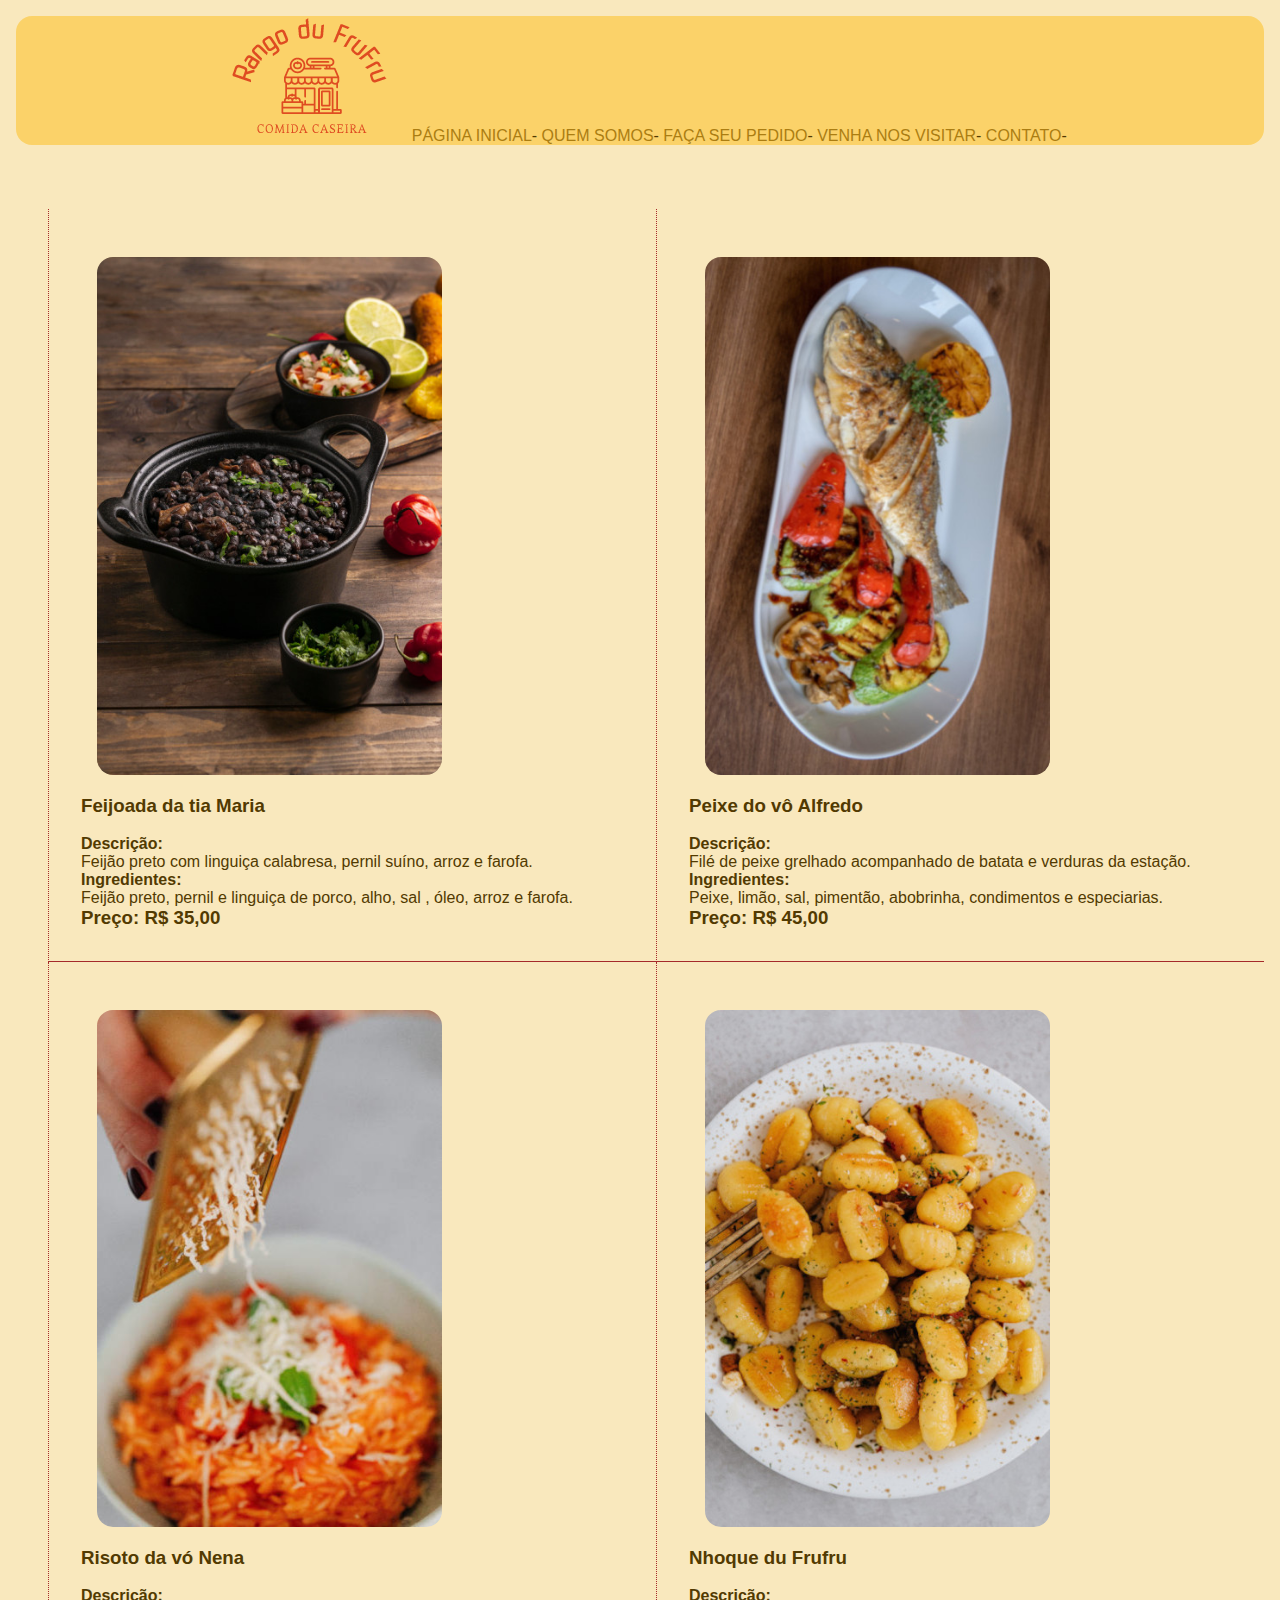
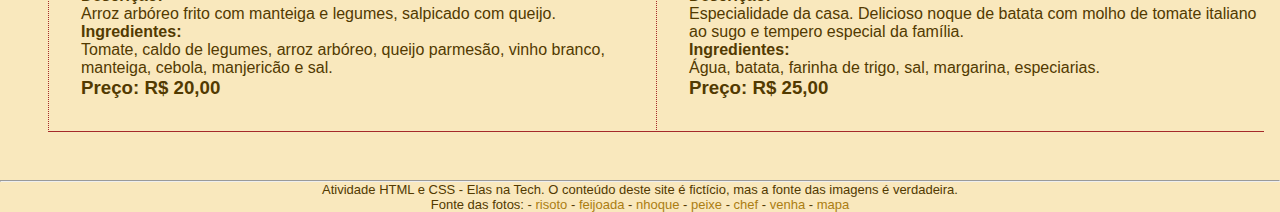
<file: index.html>
<!DOCTYPE html>
<html lang="pt-BR">

<head>
  <meta charset="UTF-8" />
  <meta name="viewport" content="width=device-width, initial-scale=1.0" />
  <link rel="shortcut icon" href="favicon.ico" type="image/x-icon" />
  <link rel="stylesheet" href="style.css" />
  <title>Rango du FruFru - comida caseira </title>
</head>

<body>
  <header>
    <nav>
      <img src="img/logo1.png" />
      <a href="index.html">Página Inicial</a>-
      <a href="quem.html">Quem Somos</a>-
      <a href="https://wa.me/send?phone=5511986237208&text=Ol%C3%A1,%20eu%20gostaria%20de%20pedir%20um%20prato">Faça seu
        pedido</a>-
      <a href="localizacao.html">Venha nos visitar</a>-
      <a href="formulario.html">Contato</a>-
    </nav>
  </header>


  <main>
    <div class="caixa-grande">
      <div class="caixa-media">
        <div class="caixa-pequena">
          <span>
            <img id="prod-foto" src="img/feijoada.jpg" alt="feijoada">
            <h3>Feijoada da tia Maria</h3><br>
            <h4>Descrição:</h4>
            Feijão preto com linguiça calabresa, pernil suíno, arroz e farofa. <br>
            <h4>Ingredientes:</h4>
            Feijão preto, pernil e linguiça de porco, alho, sal , óleo, arroz e farofa.
            <p>
            <h3 class="preco">Preço: R$ 35,00</h3>
            </p>
          </span>
        </div>
        <div class="caixa-pequena">
          <span>
            <img id="prod-foto" src="img/risoto.jpg" alt="risoto">
            <h3>Risoto da vó Nena</h3><br>
            <h4>Descrição:</h4>
            Arroz arbóreo frito com manteiga e legumes, salpicado com queijo.<br>
            <h4>Ingredientes:</h4>
            Tomate, caldo de legumes, arroz arbóreo, queijo parmesão, vinho branco, manteiga, cebola, manjericão e sal.
            <p>
            <h3 class="preco">Preço: R$ 20,00</h3>
            </p>
          </span>
        </div>
      </div>
      <div class="caixa-media">
        <div class="caixa-pequena">
          <span>
            <img id="prod-foto" src="img/peixe.jpg" alt="peixe">
            <h3>Peixe do vô Alfredo</h3><br>
            <h4>Descrição:</h4>
            Filé de peixe grelhado acompanhado de batata e verduras da estação.<br>
            <h4>Ingredientes:</h4>
            Peixe, limão, sal, pimentão, abobrinha, condimentos e especiarias.
            <p>
            <h3 class="preco">Preço: R$ 45,00</h3>
            </p>
          </span>
        </div>
        <div class="caixa-pequena">
          <span>
            <img id="prod-foto" src="img/nhoque.jpg" alt="nhoque">
            <h3>Nhoque du Frufru</h3><br>
            <h4>Descrição:</h4>
            Especialidade da casa. Delicioso noque de batata com molho de tomate italiano ao sugo e tempero especial da
            família. <br>
            <h4>Ingredientes: </h4>
            Água, batata, farinha de trigo, sal, margarina, especiarias.
            <p>
            <h3 class="preco">Preço: R$ 25,00</h3>
            </p>
          </span>
        </div>
      </div>
    </div>
  </main>

  <!-- o produto está aqui -->
  <footer>
    <hr>
    <p>
      Atividade HTML e CSS - Elas na Tech. O conteúdo deste site é fictício, mas a fonte das imagens é verdadeira.<br>
      Fonte das fotos:
      - <a
        href="https://www.pexels.com/pt-br/foto/comida-italiana-gastronomia-italiana-cozinha-italiana-risotto-6659562/"
        target="_blank">risoto</a>
      - <a
        href="https://br.freepik.com/fotos-gratis/arranjo-de-comida-brasileira-deliciosa-de-alto-angulo_12781555.htm#query=feijoada&position=18&from_view=search&track=sph"
        target="_blank">feijoada</a>
      - <a
        href="https://www.pexels.com/pt-br/foto/comida-italiana-gastronomia-italiana-cozinha-italiana-prato-de-ceramica-6659664/"
        target="_blank">nhoque</a>
      - <a href="https://www.pexels.com/pt-br/foto/pimentao-ceramica-cozido-assado-11653557/" target="_blank">peixe</a>
      - <a
        href="https://br.freepik.com/fotos-gratis/chef-apresentando-algo-sobre-fundo-branco_1156876.htm#query=cozinheiro&position=34&from_view=search&track=sph"
        target="_blank">chef</a>
      - <a
        href="https://br.freepik.com/fotos-gratis/jovem-rapaz-bonito-e-atraente-fica-encantado-e-maravilhado_10518607.htm#query=venha&position=4&from_view=search&track=sph"
        target="_blank">venha</a>
      - <a
        href="https://br.freepik.com/fotos-gratis/mulher-viajante-feliz-segura-mapa-verifica-rota-para-destino-viaja-pela-europa-durante-as-ferias-carrega-mochila-usa-oculos-redondos_11486415.htm#query=olhando%20mapa&position=32&from_view=search&track=country_rows_v2"
        target="_blank">mapa</a>
  </footer>
  </p>
</body>

</html>
</file>
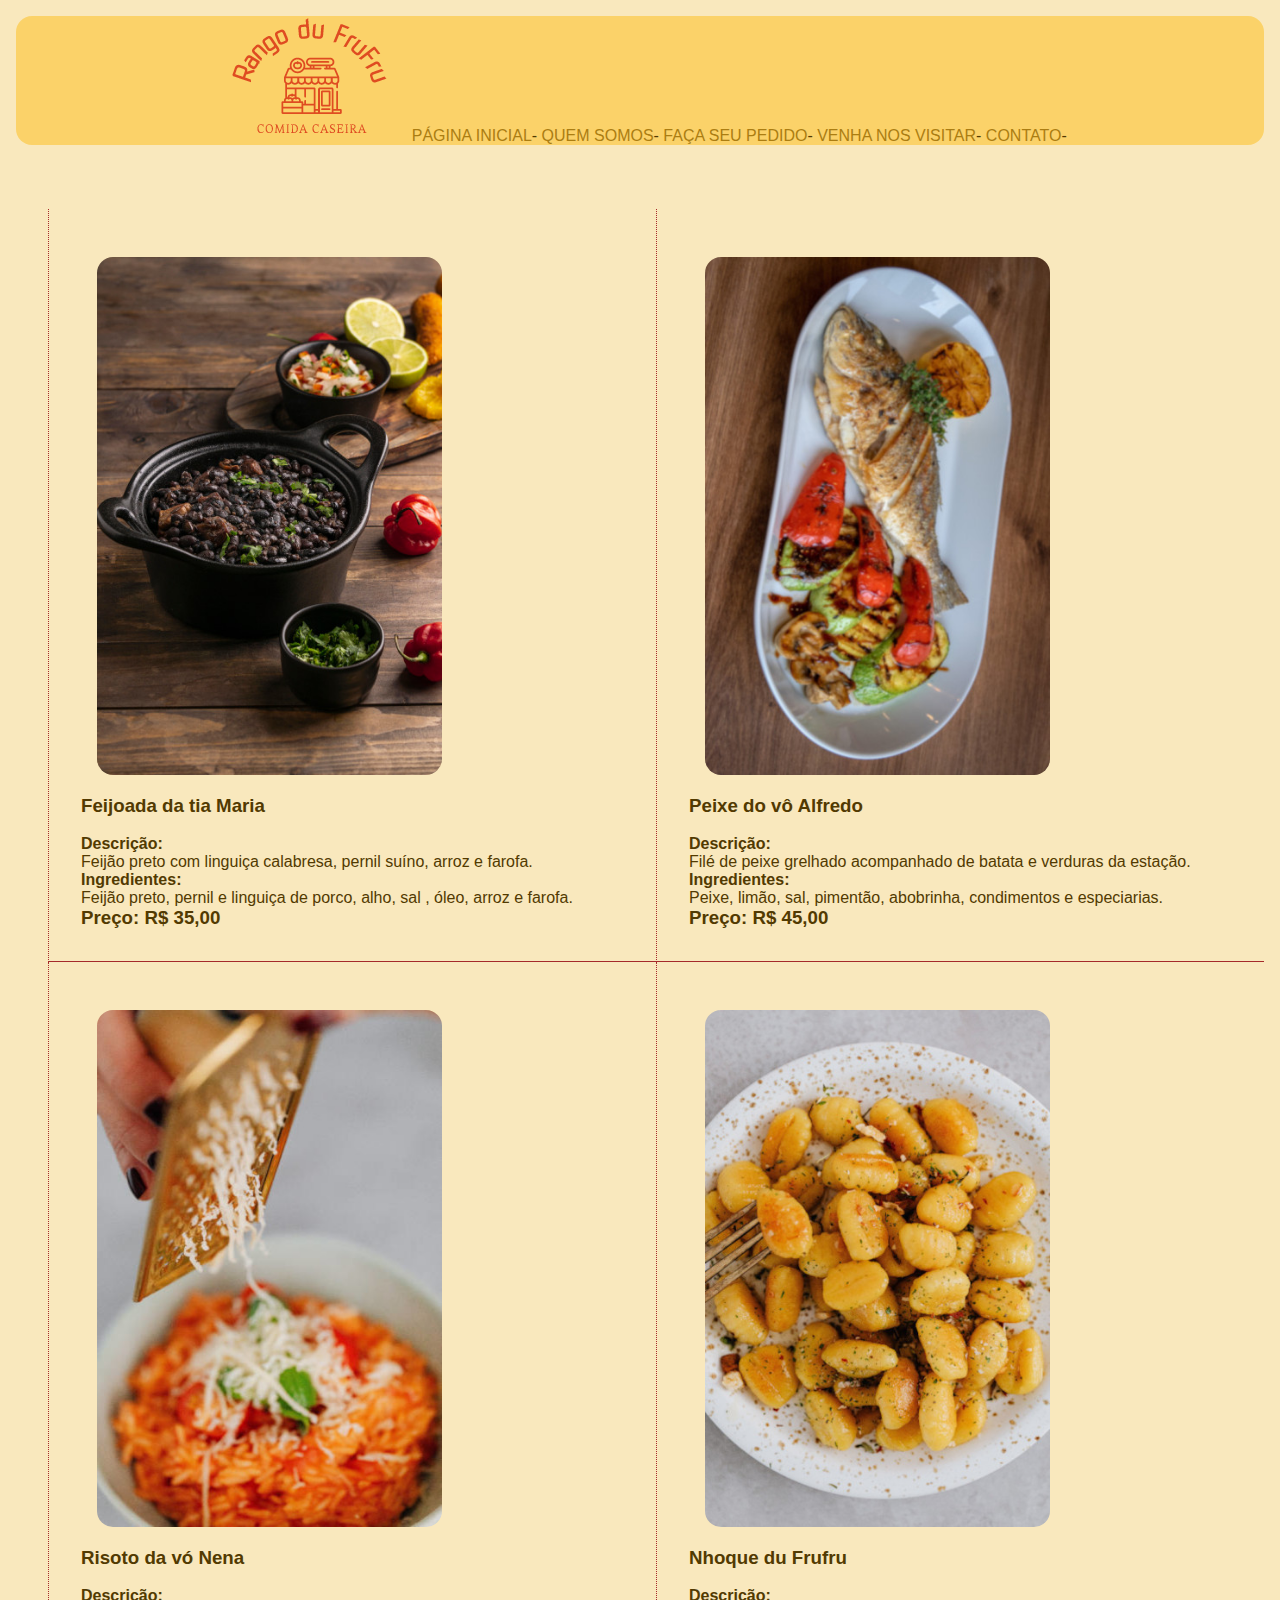
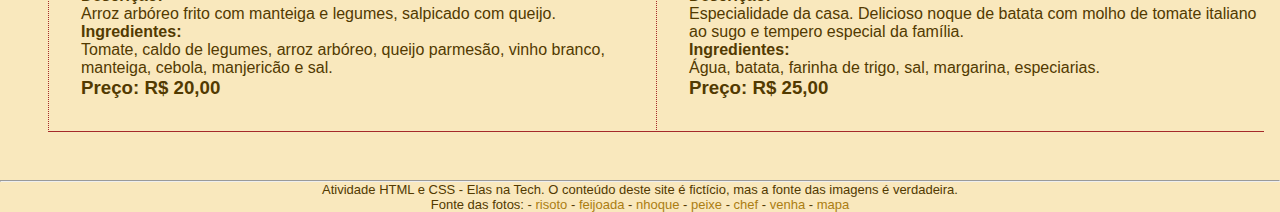
<file: cardapio.html>
<!DOCTYPE html>
<html lang="pt-BR">

<head>
  <meta charset="UTF-8" />
  <meta name="viewport" content="width=device-width, initial-scale=1.0" />
  <link rel="shortcut icon" href="favicon.ico" type="image/x-icon" />
  <link rel="stylesheet" href="style.css" />
  <title>Rango du FruFru - comida caseira </title>
</head>

<body>
  <header>
    <nav>
      <img src="img/logo1.png" />
      <a href="index.html">Página Inicial</a>-
      <a href="quem.html">Quem Somos</a>-
      <a href="https://wa.me/send?phone=5511986237208&text=Ol%C3%A1,%20eu%20gostaria%20de%20pedir%20um%20prato">Faça seu
        pedido</a>-
      <a href="localizacao.html">Venha nos visitar</a>-
      <a href="formulario.html">Contato</a>-
    </nav>
  </header>


  <main>
    <div class="caixa-grande">
      <div class="caixa-media">
        <div class="caixa-pequena">
          <span>
            <img id="prod-foto" src="img/feijoada.jpg" alt="feijoada">
            <h3>Feijoada da tia Maria</h3><br>
            <h4>Descrição:</h4>
            Feijão preto com linguiça calabresa, pernil suíno, arroz e farofa. <br>
            <h4>Ingredientes:</h4>
            Feijão preto, pernil e linguiça de porco, alho, sal , óleo, arroz e farofa.
            <p>
            <h3 class="preco">Preço: R$ 35,00</h3>
            </p>
          </span>
        </div>
        <div class="caixa-pequena">
          <span>
            <img id="prod-foto" src="img/risoto.jpg" alt="risoto">
            <h3>Risoto da vó Nena</h3><br>
            <h4>Descrição:</h4>
            Arroz arbóreo frito com manteiga e legumes, salpicado com queijo.<br>
            <h4>Ingredientes:</h4>
            Tomate, caldo de legumes, arroz arbóreo, queijo parmesão, vinho branco, manteiga, cebola, manjericão e sal.
            <p>
            <h3 class="preco">Preço: R$ 20,00</h3>
            </p>
          </span>
        </div>
      </div>
      <div class="caixa-media">
        <div class="caixa-pequena">
          <span>
            <img id="prod-foto" src="img/peixe.jpg" alt="peixe">
            <h3>Peixe do vô Alfredo</h3><br>
            <h4>Descrição:</h4>
            Filé de peixe grelhado acompanhado de batata e verduras da estação.<br>
            <h4>Ingredientes:</h4>
            Peixe, limão, sal, pimentão, abobrinha, condimentos e especiarias.
            <p>
            <h3 class="preco">Preço: R$ 45,00</h3>
            </p>
          </span>
        </div>
        <div class="caixa-pequena">
          <span>
            <img id="prod-foto" src="img/nhoque.jpg" alt="nhoque">
            <h3>Nhoque du Frufru</h3><br>
            <h4>Descrição:</h4>
            Especialidade da casa. Delicioso noque de batata com molho de tomate italiano ao sugo e tempero especial da
            família. <br>
            <h4>Ingredientes: </h4>
            Água, batata, farinha de trigo, sal, margarina, especiarias.
            <p>
            <h3 class="preco">Preço: R$ 25,00</h3>
            </p>
          </span>
        </div>
      </div>
    </div>
  </main>

  <!-- o produto está aqui -->
  <footer>
    <hr>
    <p>
      Atividade HTML e CSS - Elas na Tech. O conteúdo deste site é fictício, mas a fonte das imagens é verdadeira.<br>
      Fonte das fotos:
      - <a
        href="https://www.pexels.com/pt-br/foto/comida-italiana-gastronomia-italiana-cozinha-italiana-risotto-6659562/"
        target="_blank">risoto</a>
      - <a
        href="https://br.freepik.com/fotos-gratis/arranjo-de-comida-brasileira-deliciosa-de-alto-angulo_12781555.htm#query=feijoada&position=18&from_view=search&track=sph"
        target="_blank">feijoada</a>
      - <a
        href="https://www.pexels.com/pt-br/foto/comida-italiana-gastronomia-italiana-cozinha-italiana-prato-de-ceramica-6659664/"
        target="_blank">nhoque</a>
      - <a href="https://www.pexels.com/pt-br/foto/pimentao-ceramica-cozido-assado-11653557/" target="_blank">peixe</a>
      - <a
        href="https://br.freepik.com/fotos-gratis/chef-apresentando-algo-sobre-fundo-branco_1156876.htm#query=cozinheiro&position=34&from_view=search&track=sph"
        target="_blank">chef</a>
      - <a
        href="https://br.freepik.com/fotos-gratis/jovem-rapaz-bonito-e-atraente-fica-encantado-e-maravilhado_10518607.htm#query=venha&position=4&from_view=search&track=sph"
        target="_blank">venha</a>
      - <a
        href="https://br.freepik.com/fotos-gratis/mulher-viajante-feliz-segura-mapa-verifica-rota-para-destino-viaja-pela-europa-durante-as-ferias-carrega-mochila-usa-oculos-redondos_11486415.htm#query=olhando%20mapa&position=32&from_view=search&track=country_rows_v2"
        target="_blank">mapa</a>
  </footer>
  </p>
</body>

</html>
</file>
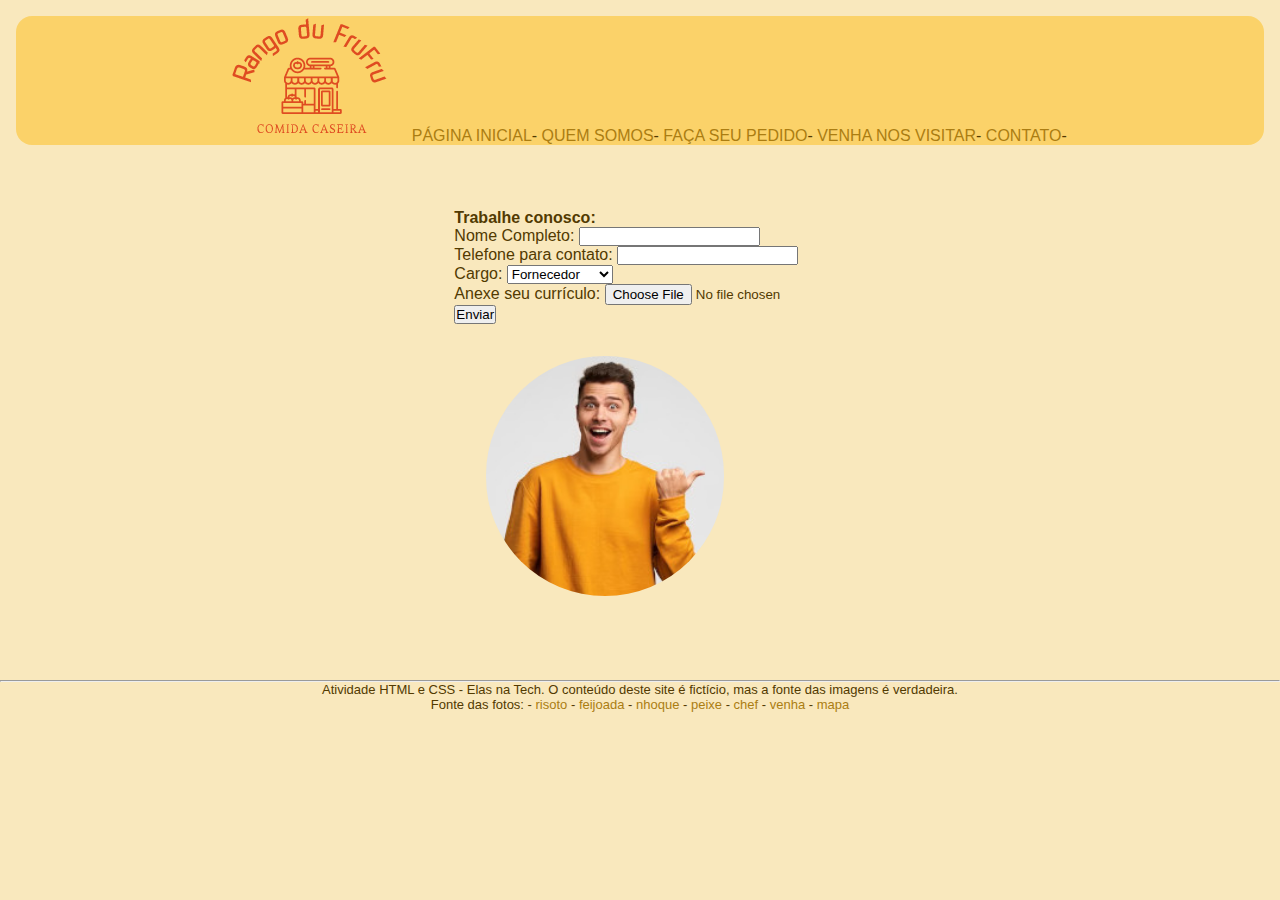
<file: formulario.html>
<!DOCTYPE html>
<html lang="pt-BR">

<head>
  <meta charset="UTF-8" />
  <meta name="viewport" content="width=device-width, initial-scale=1.0" />
  <link rel="shortcut icon" href="favicon.ico" type="image/x-icon" />
  <link rel="stylesheet" href="style.css" />
  <title>Queremos te ouvir</title>
</head>

<body>
  <header>
    <nav>
      <img src="img/logo1.png" />
      <a href="index.html">Página Inicial</a>-
      <a href="quem.html">Quem Somos</a>-
      <a href="https://wa.me/send?phone=5511986237208&text=Ol%C3%A1,%20eu%20gostaria%20de%20pedir%20um%20prato">Faça seu
        pedido</a>-
      <a href="localizacao.html">Venha nos visitar</a>-
      <a href="formulario.html">Contato</a>-
    </nav>
  </header>
  <main>
    <div class="caixa-grande">
      <form>
        <strong>Trabalhe conosco:</strong><br>
        <label>Nome Completo:</label> <input type="text" width="200px" /><br />
        <label>Telefone para contato:</label> <input type="text" width="100px" /><br />
        <label>Cargo: </label>
        <select name="opcao">
          <option value="Fornecedor">Fornecedor</option>
          <option value="Administrativo">Administrativo</option>
          <option value="Atendimento">Atendimento</option>
          <option value="Entregador">Entregador</option>
        </select>
        <br />
        Anexe seu currículo:
        <input type="file" />
        <br>
        <button onclick="alert('Faz de conta que teu email foi enviado!')">Enviar</button>
        <br>
        <img class="bolinha" src="img/venha1.jpg" alt="contate-nos!">
      </form>
    </div>
  </main>
  <footer>
    <hr>
    <p>
      Atividade HTML e CSS - Elas na Tech. O conteúdo deste site é fictício, mas a fonte das imagens é verdadeira.<br>
      Fonte das fotos:
      - <a
        href="https://www.pexels.com/pt-br/foto/comida-italiana-gastronomia-italiana-cozinha-italiana-risotto-6659562/"
        target="_blank">risoto</a>
      - <a
        href="https://br.freepik.com/fotos-gratis/arranjo-de-comida-brasileira-deliciosa-de-alto-angulo_12781555.htm#query=feijoada&position=18&from_view=search&track=sph"
        target="_blank">feijoada</a>
      - <a
        href="https://www.pexels.com/pt-br/foto/comida-italiana-gastronomia-italiana-cozinha-italiana-prato-de-ceramica-6659664/"
        target="_blank">nhoque</a>
      - <a href="https://www.pexels.com/pt-br/foto/pimentao-ceramica-cozido-assado-11653557/" target="_blank">peixe</a>
      - <a
        href="https://br.freepik.com/fotos-gratis/chef-apresentando-algo-sobre-fundo-branco_1156876.htm#query=cozinheiro&position=34&from_view=search&track=sph"
        target="_blank">chef</a>
      - <a
        href="https://br.freepik.com/fotos-gratis/jovem-rapaz-bonito-e-atraente-fica-encantado-e-maravilhado_10518607.htm#query=venha&position=4&from_view=search&track=sph"
        target="_blank">venha</a>
      - <a
        href="https://br.freepik.com/fotos-gratis/mulher-viajante-feliz-segura-mapa-verifica-rota-para-destino-viaja-pela-europa-durante-as-ferias-carrega-mochila-usa-oculos-redondos_11486415.htm#query=olhando%20mapa&position=32&from_view=search&track=country_rows_v2"
        target="_blank">mapa</a>
  </footer>
</body>

</html>
</file>
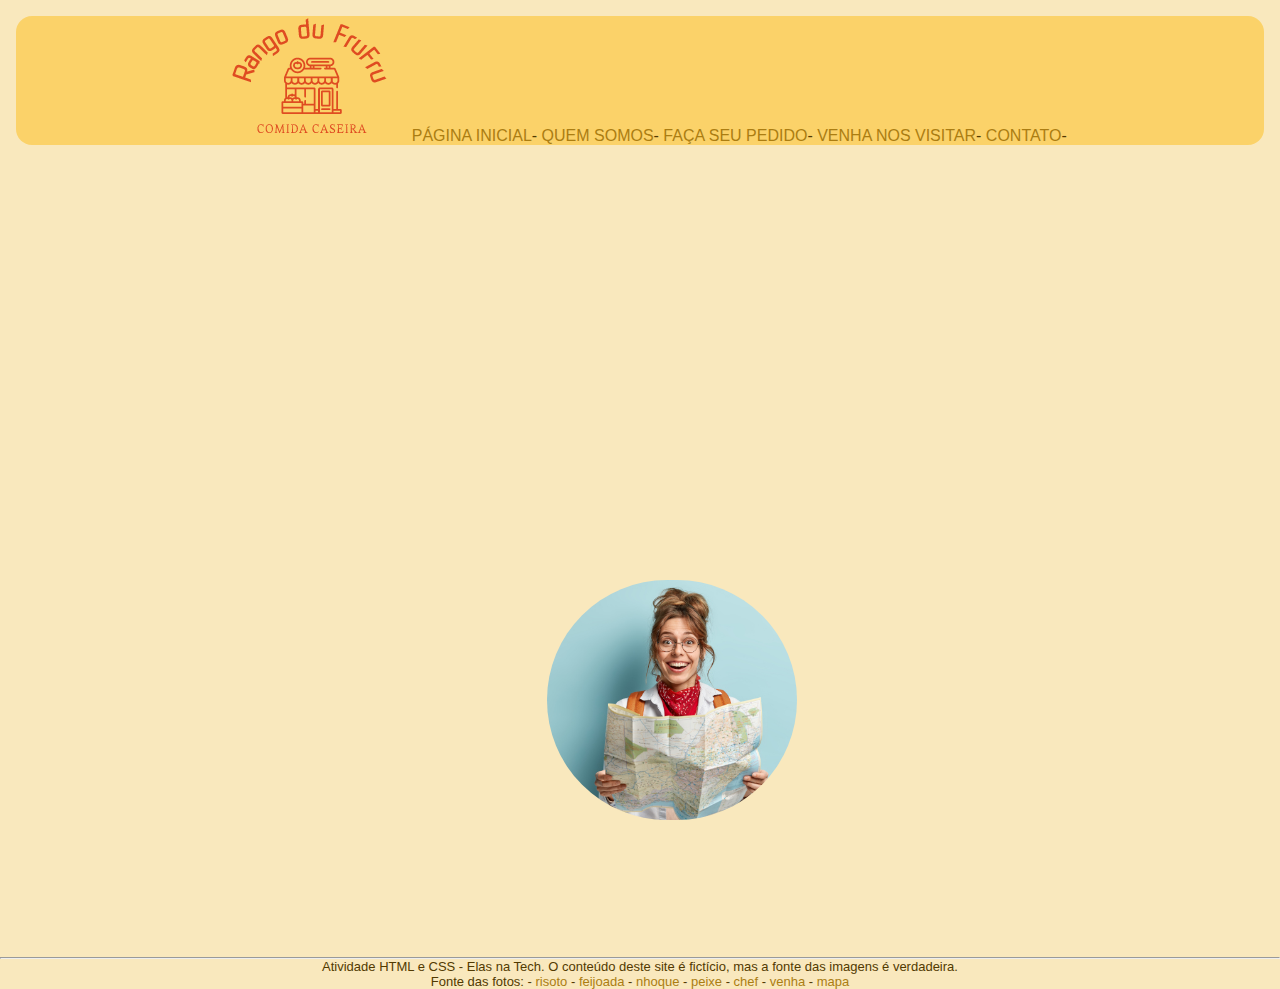
<file: localizacao.html>
<!DOCTYPE html>
<html lang="pt-BR">

<head>
  <meta charset="UTF-8" />
  <meta name="viewport" content="width=device-width, initial-scale=1.0" />
  <link rel="shortcut icon" href="favicon.ico" type="image/x-icon" />
  <link rel="stylesheet" href="style.css" />
  <title>Venha nos visitar!</title>
</head>

<body>
  <header>
    <nav>
      <img src="img/logo1.png" />
      <a href="index.html">Página Inicial</a>-
      <a href="quem.html">Quem Somos</a>-
      <a href="https://wa.me/send?phone=5511986237208&text=Ol%C3%A1,%20eu%20gostaria%20de%20pedir%20um%20prato">Faça seu
        pedido</a>-
      <a href="localizacao.html">Venha nos visitar</a>-
      <a href="formulario.html">Contato</a>-
    </nav>
  </header>
  <main>
    <div class="caixa-grande">
      <iframe
        src="https://www.google.com/maps/embed?pb=!1m18!1m12!1m3!1d117042.2983224199!2d-46.774804356640644!3d-23.547897899999995!2m3!1f0!2f0!3f0!3m2!1i1024!2i768!4f13.1!3m3!1m2!1s0x94ce5900155530ff%3A0x740627b303dc505d!2sBom%20Prato!5e0!3m2!1spt-BR!2sbr!4v1690076370678!5m2!1spt-BR!2sbr"
        width="400rem" height="250rem" style="border: 0" allowfullscreen="" loading="lazy"
        referrerpolicy="no-referrer-when-downgrade"></iframe>
      <br>
    </div>
    <div class="caixa-centro">
      <img class="bolinha" src="img/mapa.jpg" alt="venha nos conhecer!">
    </div>
  </main>
  <footer>
    <hr>
    <p>
      Atividade HTML e CSS - Elas na Tech. O conteúdo deste site é fictício, mas a fonte das imagens é verdadeira.<br>
      Fonte das fotos:
      - <a
        href="https://www.pexels.com/pt-br/foto/comida-italiana-gastronomia-italiana-cozinha-italiana-risotto-6659562/"
        target="_blank">risoto</a>
      - <a
        href="https://br.freepik.com/fotos-gratis/arranjo-de-comida-brasileira-deliciosa-de-alto-angulo_12781555.htm#query=feijoada&position=18&from_view=search&track=sph"
        target="_blank">feijoada</a>
      - <a
        href="https://www.pexels.com/pt-br/foto/comida-italiana-gastronomia-italiana-cozinha-italiana-prato-de-ceramica-6659664/"
        target="_blank">nhoque</a>
      - <a href="https://www.pexels.com/pt-br/foto/pimentao-ceramica-cozido-assado-11653557/" target="_blank">peixe</a>
      - <a
        href="https://br.freepik.com/fotos-gratis/chef-apresentando-algo-sobre-fundo-branco_1156876.htm#query=cozinheiro&position=34&from_view=search&track=sph"
        target="_blank">chef</a>
      - <a
        href="https://br.freepik.com/fotos-gratis/jovem-rapaz-bonito-e-atraente-fica-encantado-e-maravilhado_10518607.htm#query=venha&position=4&from_view=search&track=sph"
        target="_blank">venha</a>

      - <a
        href="https://br.freepik.com/fotos-gratis/mulher-viajante-feliz-segura-mapa-verifica-rota-para-destino-viaja-pela-europa-durante-as-ferias-carrega-mochila-usa-oculos-redondos_11486415.htm#query=olhando%20mapa&position=32&from_view=search&track=country_rows_v2"
        target="_blank">mapa</a>
  </footer>
</body>

</html>
</file>
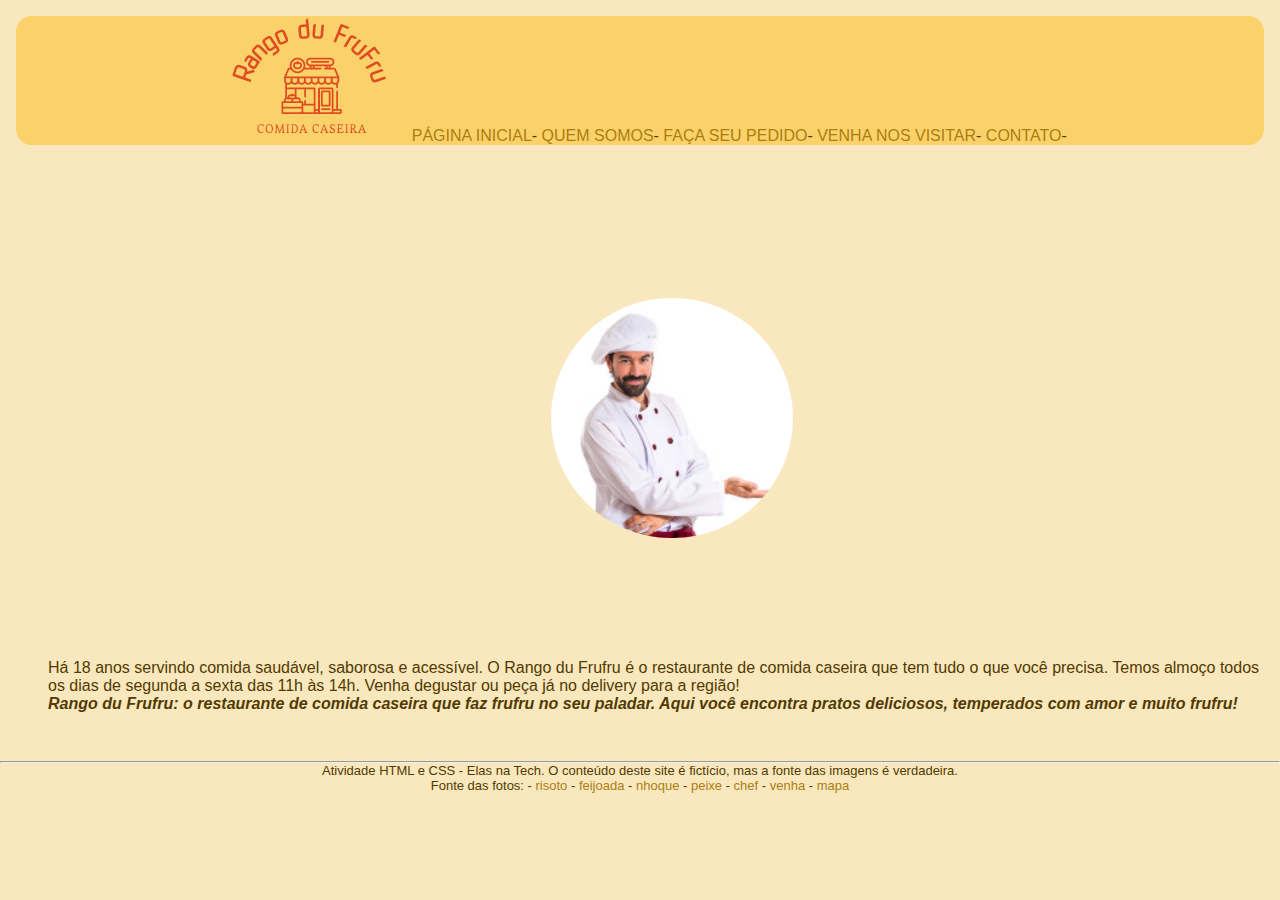
<file: quem.html>
<!DOCTYPE html>
<html lang="pt-BR">

<head>
  <meta charset="UTF-8" />
  <meta name="viewport" content="width=device-width, initial-scale=1.0" />
  <link rel="shortcut icon" href="favicon.ico" type="image/x-icon" />
  <link rel="stylesheet" href="style.css" />
  <title>Don FruFru de Latuberry</title>
</head>

<body>
  <header>
    <nav>
      <img src="img/logo1.png" />
      <a href="index.html">Página Inicial</a>-
      <a href="quem.html">Quem Somos</a>-
      <a href="https://wa.me/send?phone=5511986237208&text=Ol%C3%A1,%20eu%20gostaria%20de%20pedir%20um%20prato">Faça seu
        pedido</a>-
      <a href="localizacao.html">Venha nos visitar</a>-
      <a href="formulario.html">Contato</a>-
    </nav>
  </header>

  <main>
    <div class="caixa-centro">
      <img src="img/chef1.jpg" class="bolinha" alt="palavra do chef"><br>
    </div>
    <div class="caixa-grande">
      <p>
        Há 18 anos servindo comida saudável, saborosa e acessível. O Rango du Frufru é o restaurante de comida caseira
        que tem tudo o que você precisa. Temos almoço todos os dias de segunda a sexta das 11h às 14h. Venha degustar ou
        peça já no delivery para a região!
        <br>
        <strong><em>Rango du Frufru: o restaurante de comida caseira que faz frufru no seu paladar. Aqui você encontra
            pratos deliciosos, temperados com amor e muito frufru!</em> </strong>
      </p>
    </div>
    </div>

  </main>
  <footer>
    <hr>
    <p>
      Atividade HTML e CSS - Elas na Tech. O conteúdo deste site é fictício, mas a fonte das imagens é verdadeira.<br>
      Fonte das fotos:
      - <a
        href="https://www.pexels.com/pt-br/foto/comida-italiana-gastronomia-italiana-cozinha-italiana-risotto-6659562/"
        target="_blank">risoto</a>
      - <a
        href="https://br.freepik.com/fotos-gratis/arranjo-de-comida-brasileira-deliciosa-de-alto-angulo_12781555.htm#query=feijoada&position=18&from_view=search&track=sph"
        target="_blank">feijoada</a>
      - <a
        href="https://www.pexels.com/pt-br/foto/comida-italiana-gastronomia-italiana-cozinha-italiana-prato-de-ceramica-6659664/"
        target="_blank">nhoque</a>
      - <a href="https://www.pexels.com/pt-br/foto/pimentao-ceramica-cozido-assado-11653557/" target="_blank">peixe</a>
      - <a
        href="https://br.freepik.com/fotos-gratis/chef-apresentando-algo-sobre-fundo-branco_1156876.htm#query=cozinheiro&position=34&from_view=search&track=sph"
        target="_blank">chef</a>
      - <a
        href="https://br.freepik.com/fotos-gratis/jovem-rapaz-bonito-e-atraente-fica-encantado-e-maravilhado_10518607.htm#query=venha&position=4&from_view=search&track=sph"
        target="_blank">venha</a>
      - <a
        href="https://br.freepik.com/fotos-gratis/mulher-viajante-feliz-segura-mapa-verifica-rota-para-destino-viaja-pela-europa-durante-as-ferias-carrega-mochila-usa-oculos-redondos_11486415.htm#query=olhando%20mapa&position=32&from_view=search&track=country_rows_v2"
        target="_blank">mapa</a>
  </footer>
  </p>
</body>

</html>
</file>
<file: style.css>
* {
  margin: 0;
  padding: 0;
}

body {
  background-color: #f9e8bd;
  font-family: "Lucida Sans", "Lucida Sans Regular", "Lucida Grande",
    "Lucida Sans Unicode", Geneva, Verdana, sans-serif;
  color: #523a01;
}

nav {
  margin: 1em;
  background-color: #fbd269;
  text-align: center;
  text-transform: uppercase;
  border-radius: 1em;
}

main {
  width: auto;
  padding: 2rem;
}

.caixa-grande {
  display: flex;
  justify-content: center;
  align-items: center;
  width: 100%;
  padding: 1rem;
}

.caixa-media {
  position: relative;
  width: 50%;
}

.caixa-pequena {
  border-left: 1px dotted brown;
  border-bottom: 1px solid brown;
  padding-left: 2rem;
  padding-bottom: 2rem;
  padding-top: 2rem;
}

.caixa-centro {
  width: 100vw;
  height: 50vh;
  display: flex;
  flex-direction: row;
  justify-content: center;
  align-items: center;
}

.caixa-centro-mini {
  width: 50vw;
}

a:link {
  color: #ab7d12;
  text-decoration: none;
}

a:hover {
  color: #f9e8bd;
  background-color: #f9e8bd86;
}

a:visited {
  color: #755407;
  text-decoration: none;
}

#prod-foto {
  width: 60%;
  height: 70%;
  margin: 1rem;
  border-radius: 1em;
}

.bolinha {
  height: 15rem;
  margin: 2rem;
  border-radius: 10em;
}

footer {
  position: block;
  float: left;
  width: 100%;
  height: 30%;
  text-align: center;
  font-size: small;

}
</file>
